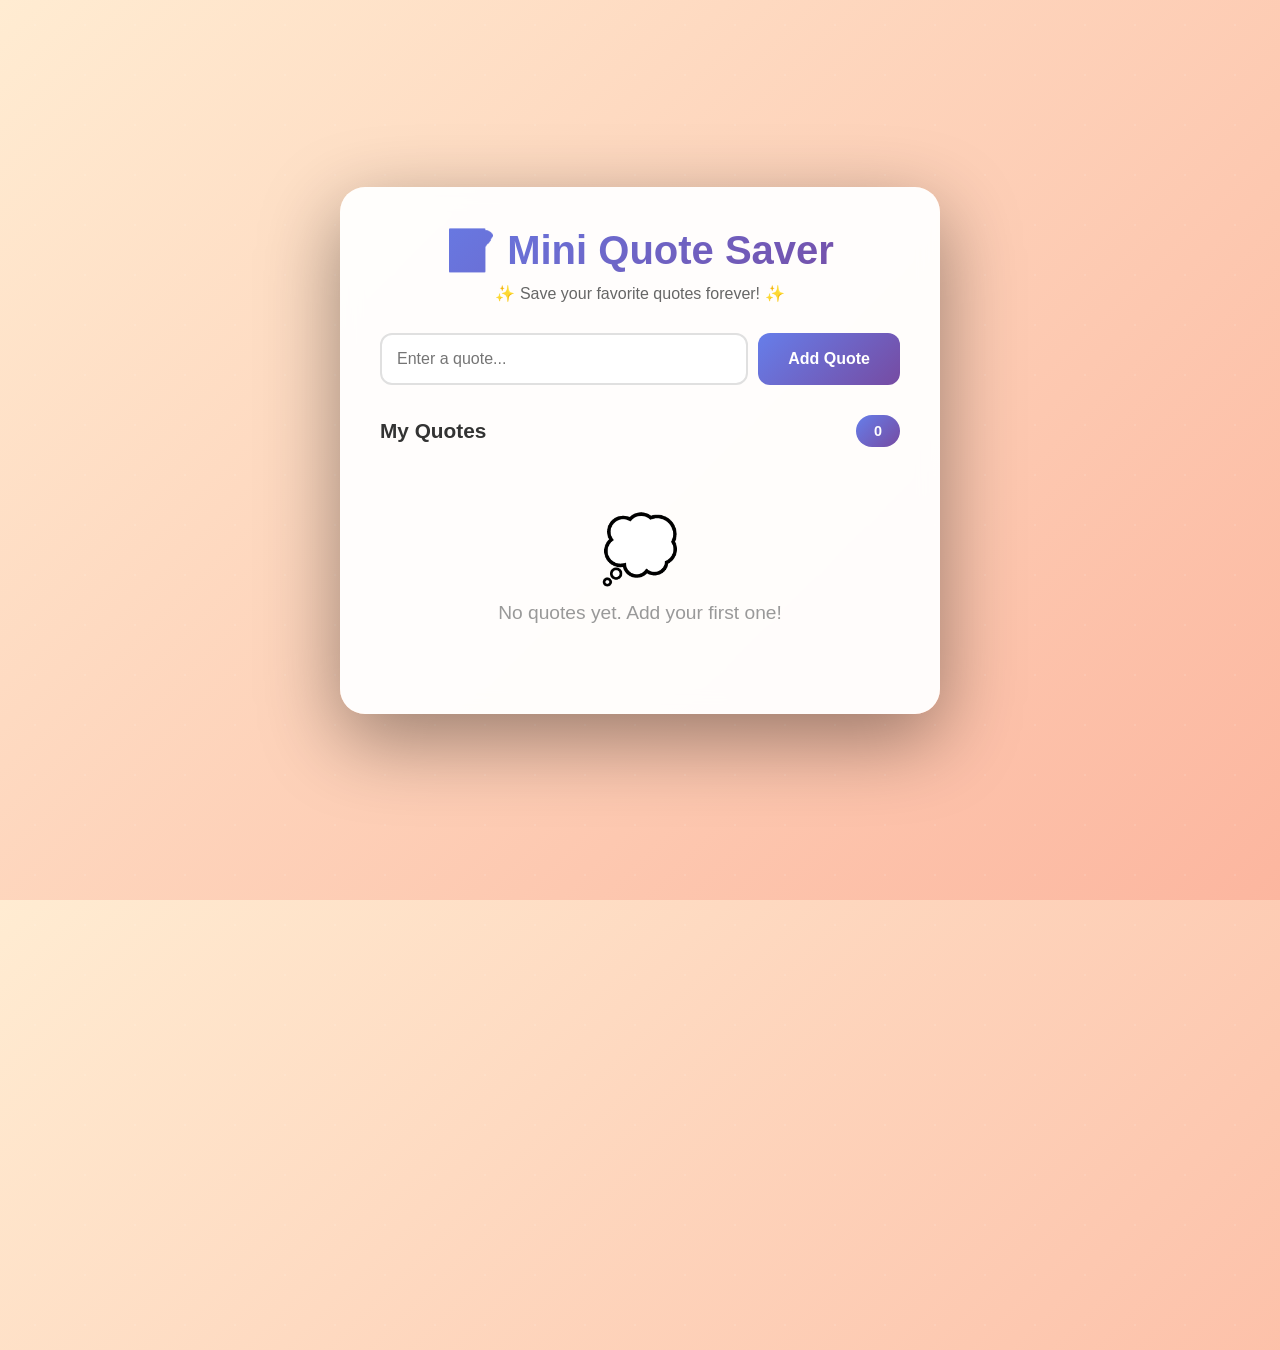
<file: index.html>
<!DOCTYPE html>
<html lang="en">
<head>
    <meta charset="UTF-8">
    <meta name="viewport" content="width=device-width, initial-scale=1.0">
    <title>Mini Quote Saver</title>
    <link rel="stylesheet" href="style.css">
   
</head>
<body>
    <div class="container">
        <h1>📝 Mini Quote Saver</h1>
        <p class="subtitle">✨ Save your favorite quotes forever! ✨</p>
        <div class="input-section">
            <input 
                type="text" 
                id="quoteInput" 
                placeholder="Enter a quote..." 
                maxlength="200"
            >
            <button id="addBtn">Add Quote</button>
        </div>
        <div class="quotes-header">
            <h2>My Quotes</h2>
            <span class="quote-count" id="quoteCount">0</span>
        </div>
        <ul id="quotesList"></ul>
    </div>
    <script src="script.js"></script>
</body>
</html>
</file>
<file: style.css>
* {
            margin: 0;
            padding: 0;
            box-sizing: border-box;
        }

        body {
            font-family: 'Segoe UI', Tahoma, Geneva, Verdana, sans-serif;
            background: linear-gradient(135deg, #ffecd2 0%, #fcb69f 100%);
            min-height: 100vh;
            display: flex;
            justify-content: center;
            align-items: center;
            padding: 20px;
            position: relative;
            overflow: hidden;
        }

        /* Animated background particles */
        body::before {
            content: '';
            position: absolute;
            width: 200%;
            height: 200%;
            background-image: 
                radial-gradient(circle, rgba(255,255,255,0.1) 1px, transparent 1px);
            background-size: 50px 50px;
            animation: floatParticles 20s linear infinite;
        }

        @keyframes floatParticles {
            0% { transform: translate(0, 0); }
            100% { transform: translate(-50px, -50px); }
        }

        .container {
            background: rgba(255, 255, 255, 0.95);
            backdrop-filter: blur(10px);
            border-radius: 25px;
            box-shadow: 0 25px 80px rgba(0, 0, 0, 0.4);
            padding: 40px;
            max-width: 600px;
            width: 100%;
            position: relative;
            z-index: 1;
            animation: containerFadeIn 0.8s ease;
        }

        @keyframes containerFadeIn {
            from {
                opacity: 0;
                transform: translateY(30px) scale(0.95);
            }
            to {
                opacity: 1;
                transform: translateY(0) scale(1);
            }
        }

        h1 {
            background: linear-gradient(135deg, #667eea 0%, #764ba2 100%);
            -webkit-background-clip: text;
            -webkit-text-fill-color: transparent;
            background-clip: text;
            text-align: center;
            margin-bottom: 10px;
            font-size: 2.5em;
            animation: titleBounce 1s ease;
        }

        @keyframes titleBounce {
            0%, 100% { transform: translateY(0); }
            50% { transform: translateY(-10px); }
        }

        .subtitle {
            text-align: center;
            color: #666;
            margin-bottom: 30px;
            font-size: 1em;
            animation: subtitleSlide 0.8s ease 0.2s both;
        }

        @keyframes subtitleSlide {
            from {
                opacity: 0;
                transform: translateY(-10px);
            }
            to {
                opacity: 1;
                transform: translateY(0);
            }
        }

        .input-section {
            display: flex;
            gap: 10px;
            margin-bottom: 30px;
            animation: inputSlide 0.8s ease 0.4s both;
        }

        @keyframes inputSlide {
            from {
                opacity: 0;
                transform: translateX(-30px);
            }
            to {
                opacity: 1;
                transform: translateX(0);
            }
        }

        #quoteInput {
            flex: 1;
            padding: 15px;
            border: 2px solid #e0e0e0;
            border-radius: 12px;
            font-size: 1em;
            transition: all 0.3s ease;
        }

        #quoteInput:focus {
            outline: none;
            border-color: #667eea;
            box-shadow: 0 0 0 4px rgba(102, 126, 234, 0.1);
            transform: translateY(-2px);
        }

        #addBtn {
            padding: 15px 30px;
            background: linear-gradient(135deg, #667eea 0%, #764ba2 100%);
            color: white;
            border: none;
            border-radius: 12px;
            font-size: 1em;
            font-weight: bold;
            cursor: pointer;
            transition: all 0.3s ease;
            position: relative;
            overflow: hidden;
        }

        #addBtn::before {
            content: '';
            position: absolute;
            top: 50%;
            left: 50%;
            width: 0;
            height: 0;
            border-radius: 50%;
            background: rgba(255, 255, 255, 0.3);
            transform: translate(-50%, -50%);
            transition: width 0.6s, height 0.6s;
        }

        #addBtn:hover::before {
            width: 300px;
            height: 300px;
        }

        #addBtn:hover {
            transform: translateY(-3px) scale(1.05);
            box-shadow: 0 10px 25px rgba(102, 126, 234, 0.5);
        }

        #addBtn:active {
            transform: translateY(-1px) scale(1.02);
        }

        .quotes-header {
            display: flex;
            justify-content: space-between;
            align-items: center;
            margin-bottom: 15px;
            animation: headerSlide 0.8s ease 0.6s both;
        }

        @keyframes headerSlide {
            from {
                opacity: 0;
                transform: translateX(30px);
            }
            to {
                opacity: 1;
                transform: translateX(0);
            }
        }

        .quotes-header h2 {
            color: #333;
            font-size: 1.3em;
        }

        .quote-count {
            background: linear-gradient(135deg, #667eea 0%, #764ba2 100%);
            color: white;
            padding: 8px 18px;
            border-radius: 25px;
            font-size: 0.9em;
            font-weight: bold;
            animation: pulse 2s ease-in-out infinite;
        }

        @keyframes pulse {
            0%, 100% { transform: scale(1); }
            50% { transform: scale(1.1); }
        }

        #quotesList {
            list-style: none;
            max-height: 400px;
            overflow-y: auto;
        }

        #quotesList::-webkit-scrollbar {
            width: 8px;
        }

        #quotesList::-webkit-scrollbar-track {
            background: #f1f1f1;
            border-radius: 10px;
        }

        #quotesList::-webkit-scrollbar-thumb {
            background: linear-gradient(135deg, #667eea 0%, #764ba2 100%);
            border-radius: 10px;
        }

        .quote-item {
            background: linear-gradient(135deg, #f8f9fa 0%, #e9ecef 100%);
            padding: 18px 20px;
            margin-bottom: 12px;
            border-radius: 15px;
            display: flex;
            justify-content: space-between;
            align-items: center;
            animation: slideInBounce 0.5s cubic-bezier(0.68, -0.55, 0.265, 1.55);
            border-left: 4px solid transparent;
            background-clip: padding-box;
            position: relative;
            transition: all 0.3s ease;
        }

        .quote-item::before {
            content: '';
            position: absolute;
            left: 0;
            top: 0;
            bottom: 0;
            width: 4px;
            background: linear-gradient(180deg, #667eea 0%, #764ba2 100%);
            border-radius: 15px 0 0 15px;
            transition: width 0.3s ease;
        }

        .quote-item:hover {
            transform: translateX(5px);
            box-shadow: 0 8px 20px rgba(102, 126, 234, 0.2);
        }

        .quote-item:hover::before {
            width: 6px;
        }

        @keyframes slideInBounce {
            0% {
                opacity: 0;
                transform: translateX(-50px) scale(0.8);
            }
            50% {
                transform: translateX(10px) scale(1.05);
            }
            100% {
                opacity: 1;
                transform: translateX(0) scale(1);
            }
        }

        .quote-item.deleting {
            animation: slideOutDelete 0.4s ease forwards;
        }

        @keyframes slideOutDelete {
            0% {
                opacity: 1;
                transform: translateX(0) scale(1);
            }
            100% {
                opacity: 0;
                transform: translateX(100px) scale(0.8);
            }
        }

        .quote-text {
            flex: 1;
            color: #333;
            font-size: 1em;
            line-height: 1.6;
            font-style: italic;
        }

        .delete-btn {
            background: linear-gradient(135deg, #ff4757 0%, #ff3838 100%);
            color: white;
            border: none;
            padding: 10px 18px;
            border-radius: 10px;
            cursor: pointer;
            font-size: 0.9em;
            font-weight: bold;
            transition: all 0.3s ease;
            margin-left: 15px;
            position: relative;
            overflow: hidden;
        }

        .delete-btn::before {
            content: '';
            position: absolute;
            top: 50%;
            left: 50%;
            width: 0;
            height: 0;
            border-radius: 50%;
            background: rgba(255, 255, 255, 0.3);
            transform: translate(-50%, -50%);
            transition: width 0.4s, height 0.4s;
        }

        .delete-btn:hover::before {
            width: 200px;
            height: 200px;
        }

        .delete-btn:hover {
            transform: scale(1.1) rotate(-3deg);
            box-shadow: 0 5px 15px rgba(255, 71, 87, 0.4);
        }

        .delete-btn:active {
            transform: scale(0.95);
        }

        .empty-state {
            text-align: center;
            padding: 50px 20px;
            color: #999;
            animation: emptyStateFade 0.6s ease;
        }

        @keyframes emptyStateFade {
            from {
                opacity: 0;
                transform: scale(0.9);
            }
            to {
                opacity: 1;
                transform: scale(1);
            }
        }

        .empty-state-icon {
            font-size: 4em;
            margin-bottom: 15px;
            animation: floatIcon 3s ease-in-out infinite;
        }

        @keyframes floatIcon {
            0%, 100% { transform: translateY(0); }
            50% { transform: translateY(-15px); }
        }

        .empty-state-text {
            font-size: 1.2em;
            animation: textPulse 2s ease-in-out infinite;
        }

        @keyframes textPulse {
            0%, 100% { opacity: 0.6; }
            50% { opacity: 1; }
        }

        @keyframes successPing {
            0% {
                box-shadow: 0 0 0 0 rgba(102, 126, 234, 0.7);
            }
            100% {
                box-shadow: 0 0 0 20px rgba(102, 126, 234, 0);
            }
        }

        .success-feedback {
            animation: successPing 0.6s ease;
        }
</file>
<file: Mini Quote Saver/style.css>
* {
            margin: 0;
            padding: 0;
            box-sizing: border-box;
        }

        body {
            font-family: 'Segoe UI', Tahoma, Geneva, Verdana, sans-serif;
            background: linear-gradient(135deg, #ffecd2 0%, #fcb69f 100%);
            min-height: 100vh;
            display: flex;
            justify-content: center;
            align-items: center;
            padding: 20px;
            position: relative;
            overflow: hidden;
        }

        /* Animated background particles */
        body::before {
            content: '';
            position: absolute;
            width: 200%;
            height: 200%;
            background-image: 
                radial-gradient(circle, rgba(255,255,255,0.1) 1px, transparent 1px);
            background-size: 50px 50px;
            animation: floatParticles 20s linear infinite;
        }

        @keyframes floatParticles {
            0% { transform: translate(0, 0); }
            100% { transform: translate(-50px, -50px); }
        }

        .container {
            background: rgba(255, 255, 255, 0.95);
            backdrop-filter: blur(10px);
            border-radius: 25px;
            box-shadow: 0 25px 80px rgba(0, 0, 0, 0.4);
            padding: 40px;
            max-width: 600px;
            width: 100%;
            position: relative;
            z-index: 1;
            animation: containerFadeIn 0.8s ease;
        }

        @keyframes containerFadeIn {
            from {
                opacity: 0;
                transform: translateY(30px) scale(0.95);
            }
            to {
                opacity: 1;
                transform: translateY(0) scale(1);
            }
        }

        h1 {
            background: linear-gradient(135deg, #667eea 0%, #764ba2 100%);
            -webkit-background-clip: text;
            -webkit-text-fill-color: transparent;
            background-clip: text;
            text-align: center;
            margin-bottom: 10px;
            font-size: 2.5em;
            animation: titleBounce 1s ease;
        }

        @keyframes titleBounce {
            0%, 100% { transform: translateY(0); }
            50% { transform: translateY(-10px); }
        }

        .subtitle {
            text-align: center;
            color: #666;
            margin-bottom: 30px;
            font-size: 1em;
            animation: subtitleSlide 0.8s ease 0.2s both;
        }

        @keyframes subtitleSlide {
            from {
                opacity: 0;
                transform: translateY(-10px);
            }
            to {
                opacity: 1;
                transform: translateY(0);
            }
        }

        .input-section {
            display: flex;
            gap: 10px;
            margin-bottom: 30px;
            animation: inputSlide 0.8s ease 0.4s both;
        }

        @keyframes inputSlide {
            from {
                opacity: 0;
                transform: translateX(-30px);
            }
            to {
                opacity: 1;
                transform: translateX(0);
            }
        }

        #quoteInput {
            flex: 1;
            padding: 15px;
            border: 2px solid #e0e0e0;
            border-radius: 12px;
            font-size: 1em;
            transition: all 0.3s ease;
        }

        #quoteInput:focus {
            outline: none;
            border-color: #667eea;
            box-shadow: 0 0 0 4px rgba(102, 126, 234, 0.1);
            transform: translateY(-2px);
        }

        #addBtn {
            padding: 15px 30px;
            background: linear-gradient(135deg, #667eea 0%, #764ba2 100%);
            color: white;
            border: none;
            border-radius: 12px;
            font-size: 1em;
            font-weight: bold;
            cursor: pointer;
            transition: all 0.3s ease;
            position: relative;
            overflow: hidden;
        }

        #addBtn::before {
            content: '';
            position: absolute;
            top: 50%;
            left: 50%;
            width: 0;
            height: 0;
            border-radius: 50%;
            background: rgba(255, 255, 255, 0.3);
            transform: translate(-50%, -50%);
            transition: width 0.6s, height 0.6s;
        }

        #addBtn:hover::before {
            width: 300px;
            height: 300px;
        }

        #addBtn:hover {
            transform: translateY(-3px) scale(1.05);
            box-shadow: 0 10px 25px rgba(102, 126, 234, 0.5);
        }

        #addBtn:active {
            transform: translateY(-1px) scale(1.02);
        }

        .quotes-header {
            display: flex;
            justify-content: space-between;
            align-items: center;
            margin-bottom: 15px;
            animation: headerSlide 0.8s ease 0.6s both;
        }

        @keyframes headerSlide {
            from {
                opacity: 0;
                transform: translateX(30px);
            }
            to {
                opacity: 1;
                transform: translateX(0);
            }
        }

        .quotes-header h2 {
            color: #333;
            font-size: 1.3em;
        }

        .quote-count {
            background: linear-gradient(135deg, #667eea 0%, #764ba2 100%);
            color: white;
            padding: 8px 18px;
            border-radius: 25px;
            font-size: 0.9em;
            font-weight: bold;
            animation: pulse 2s ease-in-out infinite;
        }

        @keyframes pulse {
            0%, 100% { transform: scale(1); }
            50% { transform: scale(1.1); }
        }

        #quotesList {
            list-style: none;
            max-height: 400px;
            overflow-y: auto;
        }

        #quotesList::-webkit-scrollbar {
            width: 8px;
        }

        #quotesList::-webkit-scrollbar-track {
            background: #f1f1f1;
            border-radius: 10px;
        }

        #quotesList::-webkit-scrollbar-thumb {
            background: linear-gradient(135deg, #667eea 0%, #764ba2 100%);
            border-radius: 10px;
        }

        .quote-item {
            background: linear-gradient(135deg, #f8f9fa 0%, #e9ecef 100%);
            padding: 18px 20px;
            margin-bottom: 12px;
            border-radius: 15px;
            display: flex;
            justify-content: space-between;
            align-items: center;
            animation: slideInBounce 0.5s cubic-bezier(0.68, -0.55, 0.265, 1.55);
            border-left: 4px solid transparent;
            background-clip: padding-box;
            position: relative;
            transition: all 0.3s ease;
        }

        .quote-item::before {
            content: '';
            position: absolute;
            left: 0;
            top: 0;
            bottom: 0;
            width: 4px;
            background: linear-gradient(180deg, #667eea 0%, #764ba2 100%);
            border-radius: 15px 0 0 15px;
            transition: width 0.3s ease;
        }

        .quote-item:hover {
            transform: translateX(5px);
            box-shadow: 0 8px 20px rgba(102, 126, 234, 0.2);
        }

        .quote-item:hover::before {
            width: 6px;
        }

        @keyframes slideInBounce {
            0% {
                opacity: 0;
                transform: translateX(-50px) scale(0.8);
            }
            50% {
                transform: translateX(10px) scale(1.05);
            }
            100% {
                opacity: 1;
                transform: translateX(0) scale(1);
            }
        }

        .quote-item.deleting {
            animation: slideOutDelete 0.4s ease forwards;
        }

        @keyframes slideOutDelete {
            0% {
                opacity: 1;
                transform: translateX(0) scale(1);
            }
            100% {
                opacity: 0;
                transform: translateX(100px) scale(0.8);
            }
        }

        .quote-text {
            flex: 1;
            color: #333;
            font-size: 1em;
            line-height: 1.6;
            font-style: italic;
        }

        .delete-btn {
            background: linear-gradient(135deg, #ff4757 0%, #ff3838 100%);
            color: white;
            border: none;
            padding: 10px 18px;
            border-radius: 10px;
            cursor: pointer;
            font-size: 0.9em;
            font-weight: bold;
            transition: all 0.3s ease;
            margin-left: 15px;
            position: relative;
            overflow: hidden;
        }

        .delete-btn::before {
            content: '';
            position: absolute;
            top: 50%;
            left: 50%;
            width: 0;
            height: 0;
            border-radius: 50%;
            background: rgba(255, 255, 255, 0.3);
            transform: translate(-50%, -50%);
            transition: width 0.4s, height 0.4s;
        }

        .delete-btn:hover::before {
            width: 200px;
            height: 200px;
        }

        .delete-btn:hover {
            transform: scale(1.1) rotate(-3deg);
            box-shadow: 0 5px 15px rgba(255, 71, 87, 0.4);
        }

        .delete-btn:active {
            transform: scale(0.95);
        }

        .empty-state {
            text-align: center;
            padding: 50px 20px;
            color: #999;
            animation: emptyStateFade 0.6s ease;
        }

        @keyframes emptyStateFade {
            from {
                opacity: 0;
                transform: scale(0.9);
            }
            to {
                opacity: 1;
                transform: scale(1);
            }
        }

        .empty-state-icon {
            font-size: 4em;
            margin-bottom: 15px;
            animation: floatIcon 3s ease-in-out infinite;
        }

        @keyframes floatIcon {
            0%, 100% { transform: translateY(0); }
            50% { transform: translateY(-15px); }
        }

        .empty-state-text {
            font-size: 1.2em;
            animation: textPulse 2s ease-in-out infinite;
        }

        @keyframes textPulse {
            0%, 100% { opacity: 0.6; }
            50% { opacity: 1; }
        }

        @keyframes successPing {
            0% {
                box-shadow: 0 0 0 0 rgba(102, 126, 234, 0.7);
            }
            100% {
                box-shadow: 0 0 0 20px rgba(102, 126, 234, 0);
            }
        }

        .success-feedback {
            animation: successPing 0.6s ease;
        }
</file>
